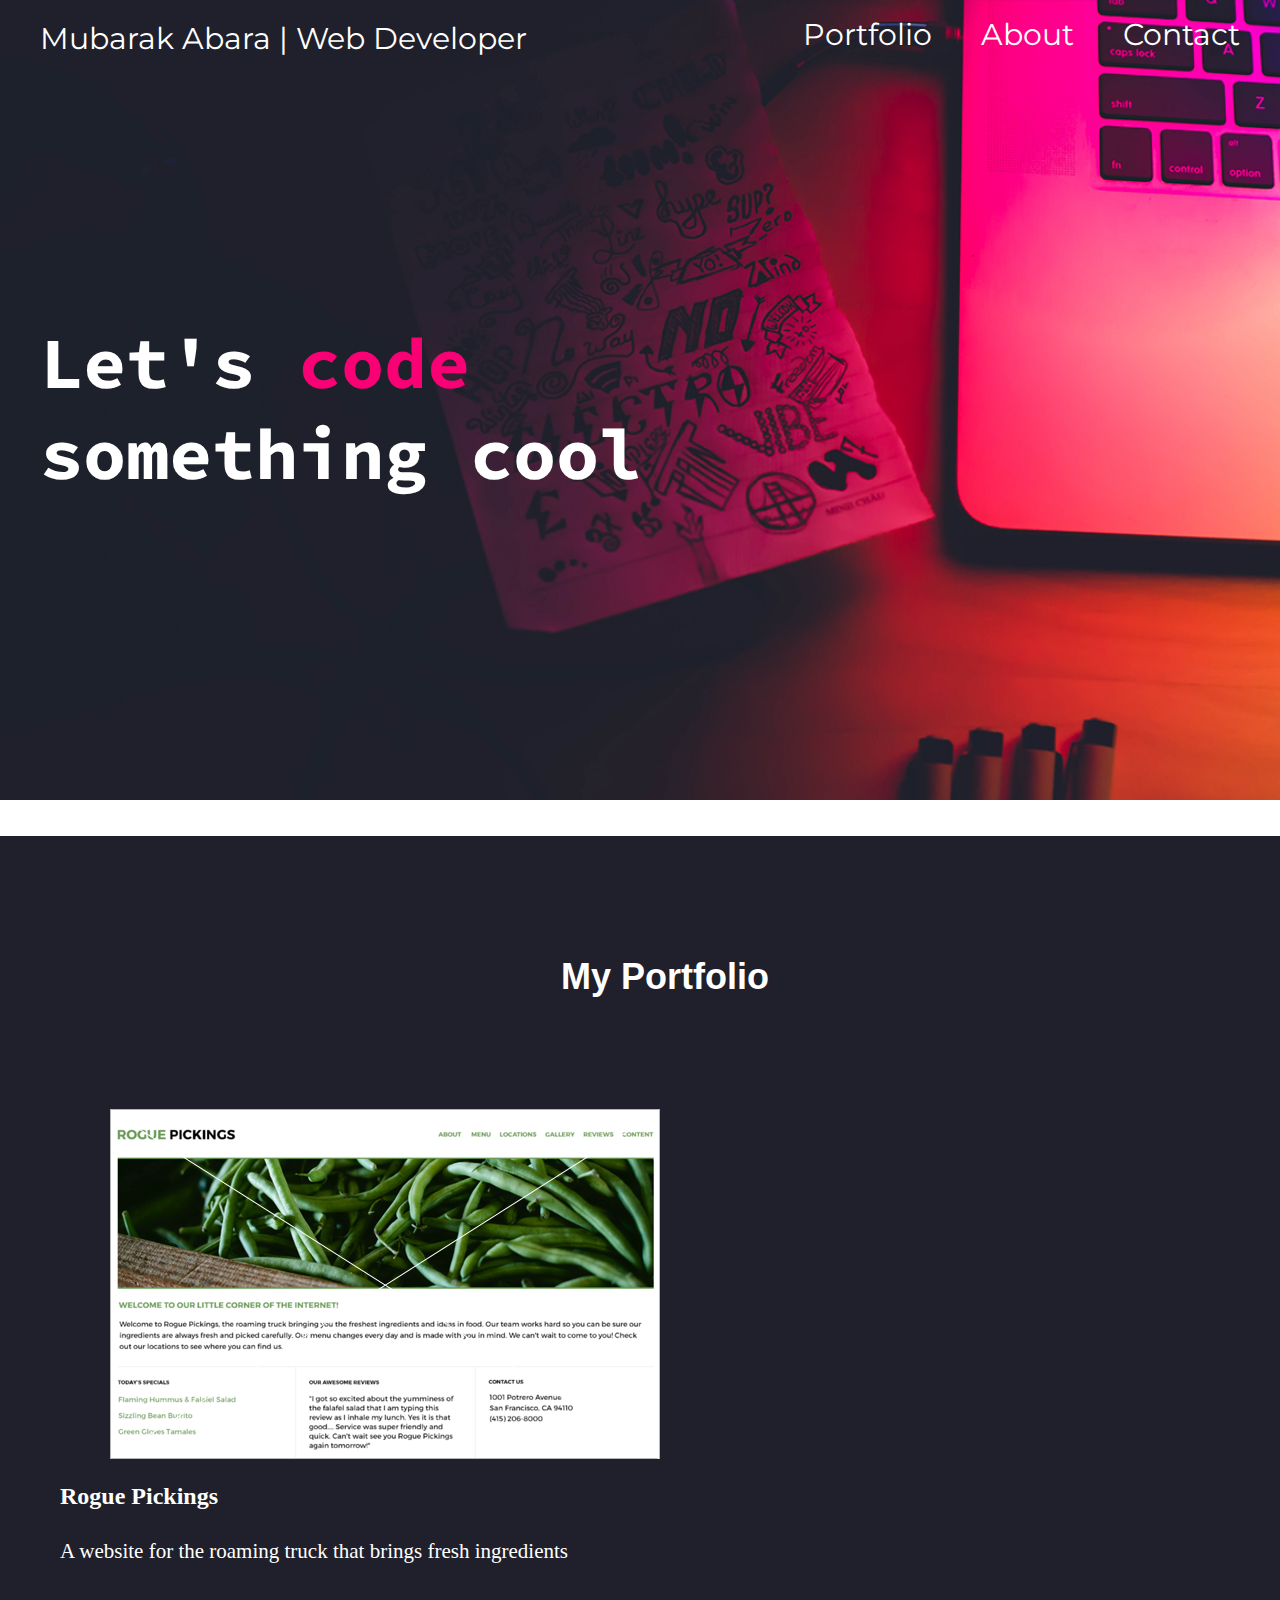
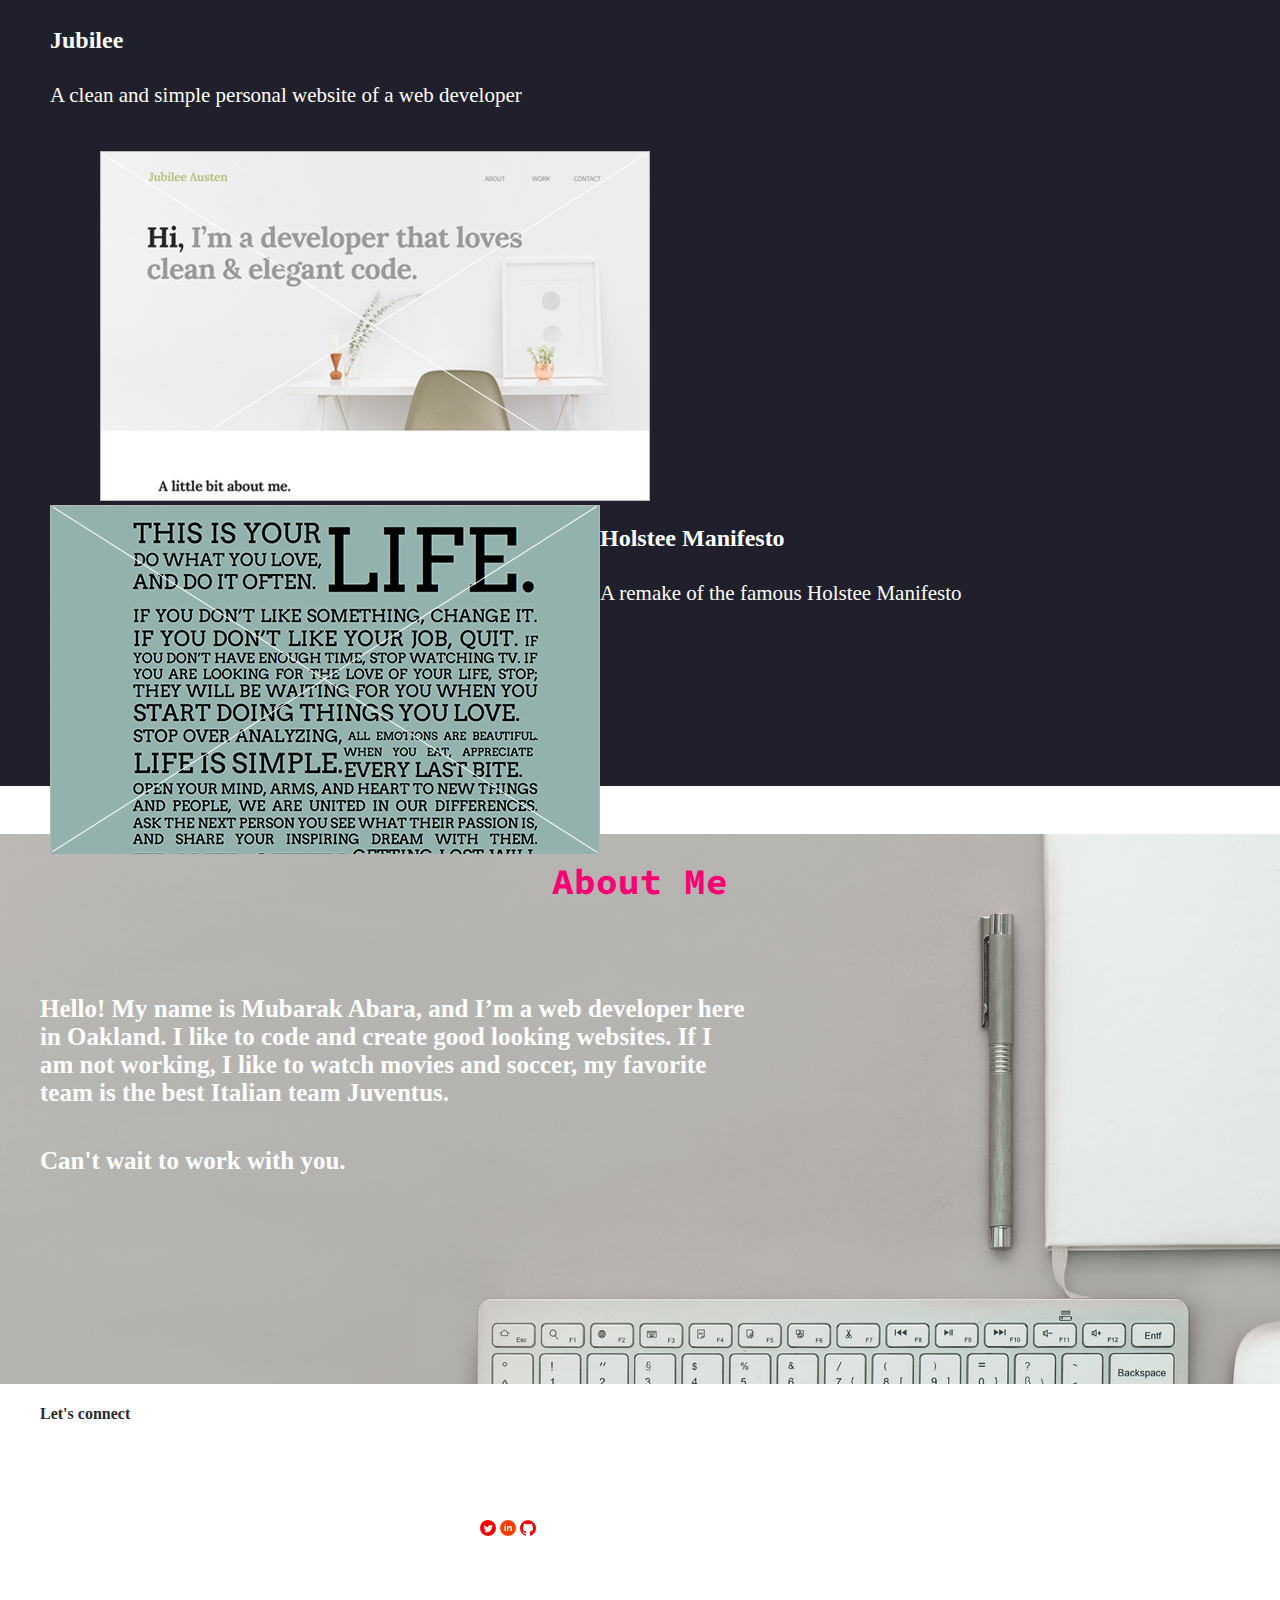
<file: index.html>
<!doctype html>
<html lang="en">
    <head>
        <title>Mubarak Abara| Web Developer</title>
        <link rel="stylesheet" href="css/main.css">
        <link rel="stylesheet" href="css/normalize.css">
        <link href="https://fonts.googleapis.com/css?family=Source+Code+Pro:600" rel="stylesheet">
        <link href="https://fonts.googleapis.com/css?family=Montserrat" rel="stylesheet">
        <meta charset="utf-8">
    </head>
    <body>

<!--header-->

      <header>
        <div class="full-width">
          <div class="half-width">
            <h1>Mubarak Abara | Web Developer</h1>
          </div>
          <div class="half-width">
            <nav>
              <ul>
                <li><a href="#Portfolio">Portfolio</a></li>
                <li><a href="#About">About</a></li>
                <li><a href="contact/index.html">Contact</a></li>
              </ul>
            </nav>
          </div>
          <h2>Let's <span>code</span><br>
              something cool
          </h2>
        </div>
      </header>

<!--Portfolio-->

      <main>
        <section id="Portfolio">
            <h3>My Portfolio</h3>
            <div class="Rogue">
            <div class="half-width">
              <img src="img/rogue-pickings-thumbnail.png" alt="rogue">
            </div>

             <div class="half-width">
             <h2> Rogue Pickings</h2>
             <p>A website for the roaming truck that brings fresh ingredients</p>
           </div>
         </div>

          <div class="Jubilee">
          <div class="half-width">
            <h2> Jubilee </h2>
            <p>A clean and simple personal website of a web developer</p>
          </div>
          <div class="half-width">
            <img src="img/jubilee-thumbnail.png" alt="jubilee">
          </div>
        </div>

          <div class="Holstee">
          <div class="half-width">
            <img src="img/holstee-thumbnail.png" alt="holstee">
          </div>
          <div class="half-width">
            <h2> Holstee Manifesto</h2>
            <p>A remake of the famous Holstee Manifesto</p>
          </div>
        </div>

      </section>


<!--About-->

        <section id="About">
          <div class="full-width">
            <h4>About Me</h4>
            <br>
            <p>Hello! My name is Mubarak Abara, and I’m a web developer here<br>
               in Oakland. I like to code and create good looking websites. If I<br>
               am not working, I like to watch movies and soccer, my favorite<br>
               team is the best Italian team Juventus.
            </p>
            <p>Can't wait to work with you.</p>
          </div>
        </section>

<!--Contact-->

        <section id="Contact">
          <div class="full-width">
            <h4>Let's connect</h4>
            <div class="third-width">
              <h5>Hire Me</h5>
              <p>(424)216-0553</p>
              <p>temtemtheone@gmail.com</p>
            </div>
            <div class="third-width">
              <h5>Follow me</h5>
              <ul>
                <li><a href="https://twitter.com/sporontinno">
                    <img src="img/twitter.png" alt="Twitter-image"/></a>
                </li>
                <li><a href="https://www.linkedin.com/in/mubarak-abara-64440a113/">
                    <img src="img/linkedin.png" alt="Linkedin-image"/></a>
                </li>
                <li><a href="https://github.com/sporontinno">
                    <img src="img/github-logo.png" alt="Github-image"/></a>
                </li>
              </ul>
            </div>
            <div class="third-width">
              <h5>Meet Me</h5>
              <p>Oakland,CA</p>
              <p>Let's have a cup of coffee</p>
            </div>
            <h6>Copyright 2019 | Mubarak Abara</h6>
           </div>
          </section>
        </main>
      </body>
    </html>
</file>
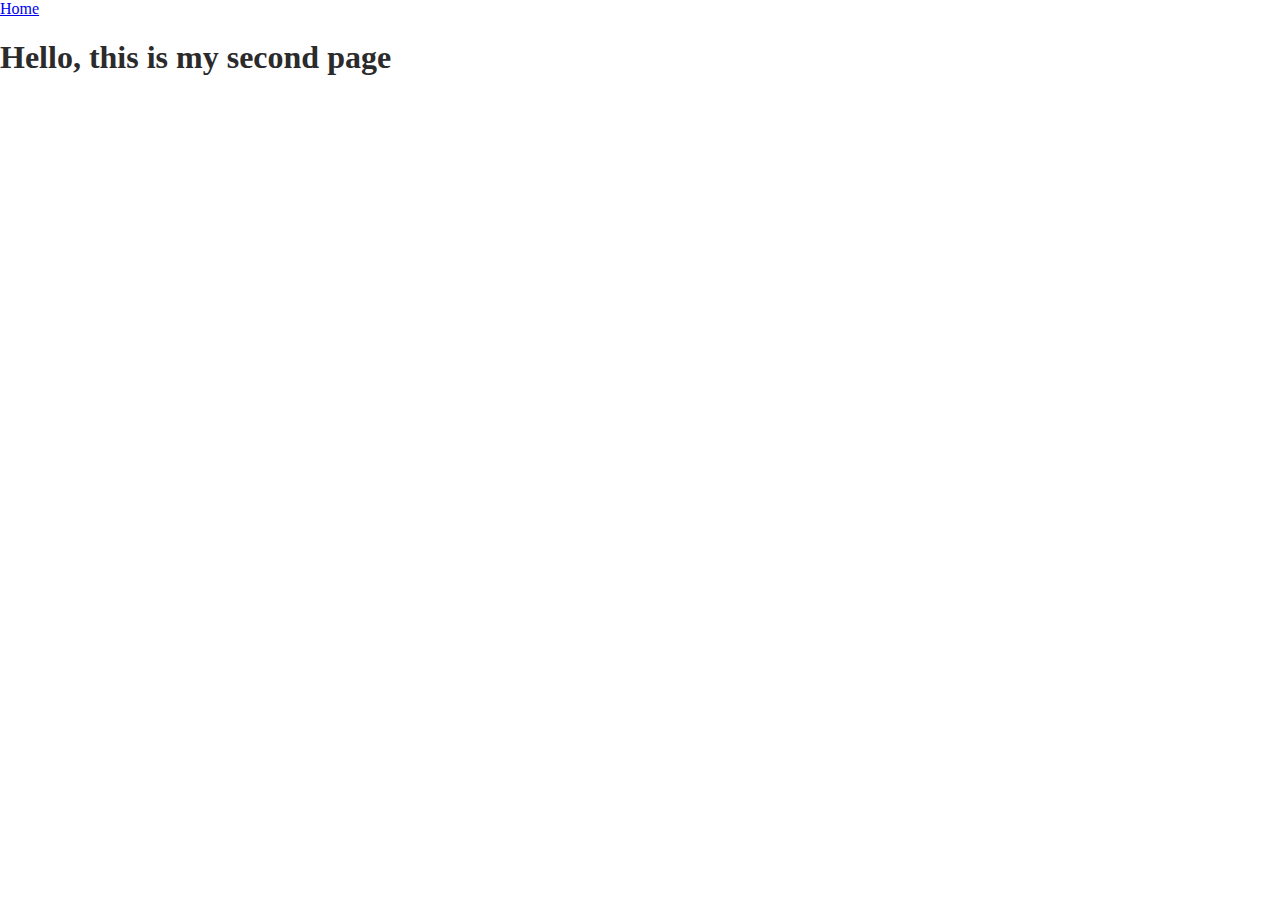
<file: contact/index.html>
<!doctype html>
<html lang="en">
    <head>
        <title>Mubarak Abara| Web Developer</title>
        <link rel="stylesheet" href="../css/main.css">
        <link rel="stylesheet" href="../css/normalize.css">
        <link href="https://fonts.googleapis.com/css?family=Source+Code+Pro:600" rel="stylesheet">
        <link href="https://fonts.googleapis.com/css?family=Montserrat" rel="stylesheet">
        <meta charset="utf-8">
    </head>
    <body>
        <a href="http://www.zebracodez.com">Home</a>
        <h1>Hello, this is my second page</h1>
    
    
    </body>
</file>
<file: css/main.css>
/**** BASE STYLES****/

body {
  font-family: 'Noto Serif', serif;
  color: #2b2b2b;
}

#Portfolio {
  height: 1550px;
}

#About {
  height: 550px;
}

#contact {
  height: 400px;
}

/**** GRID ****/

.full-width {
    width: 1200px;
    margin: 0 auto;
}

.half-width {
    width: 600px;
    float: left;
}

.third-width {
    width: 400px;
    float: left;
}

/**** HEADER ****/

header {
  height: 800px;
  background: url('../img/hero-background.png') no-repeat;
  background-size: cover;
  margin-bottom: 0px;
}

header h1 {
  font-family: montserrat,sans-serif;
  font-size: 30px;
  font-weight: normal;
  color: #ffffff;
}

nav {
    word-spacing: 45px;
    float: right;
}

nav ul li {
    display: inline-block;
}

nav ul li a {
  font-family: montserrat,sans-serif;
  font-weight: normal;
  text-transform: capitalize;
  text-decoration: none;
  font-size: 30px;
  color: #ffffff;
}

header h2 {
  font-size: 72px;
  font-family: 'Source Code Pro', monospace;
  clear: both;
  color: #ffffff;
  padding: 240px 0 20px 0px;
}

header h2 span {
  color: #fa0075;
}

/*** Portfolio ***/

#Portfolio {
  background-color: #1f202b;
}


#Portfolio h3 {
    font-family: 'lora', sans-serif;
    font-size: 36px;
    padding-left: 50px;
    color: white;
    text-align: center;
    padding-top: 120px;
}

#Portfolio h2 {
  color: white;
}

#Portfolio p {
    font-size: 21px;
    color: white;
    line-height: 40px;

}

#Portfolio img {
  padding-left: 50px;
  padding-right: 50px;
  border: 1px;
}

#Portfolio .Rogue {
  padding-left: 50px;
  padding-right: 50px;
  padding-top: 75px;
  margin-left: 10px;
  float: left;
}

#Portfolio .Jubilee {
  padding-left: 50px;
  padding-right: 50px;
  margin-right: 10px;
  float: right;
}

#Portfolio .Holistee {
  padding-left: 50px;
  padding-right: 50px;
  padding-bottom: 30px;
  margin-left: 10px;
  float: left;
}

/*** About***/


#About {
  background: url('../img/about-me.png') no-repeat;
  background-size: cover;
}

#About .full-width h4 {
  color: #fa0075;
  text-align: center;
  padding-top: 25px;
  font-size: 36px;
  font-family:'Source Code Pro', monospace;
}

#About .full-width p {
  font-size: 25px;
  font-family: Montserrat: sans-serif;
  font-weight: bold;
}


/*** Contact***/

#contact {
  background-color: #1f202b;
  background-size: cover;
}

#contact .full-width h4 {
  font-size: 36px;
  font-family: 'Source Code Pro', monospace;
  color: #fa0075;
  text-align: center;
  padding-top: 25px;
}

.third-width h5,p {
  color: #ffffff;
  padding-bottom: 15px;
}

.third-width ul li {
  display: inline-block;
}

h6 {
  text-align: center;
  font-size: 15px;
  color: #ffffff;
  padding-top: 30px;
}
</file>
